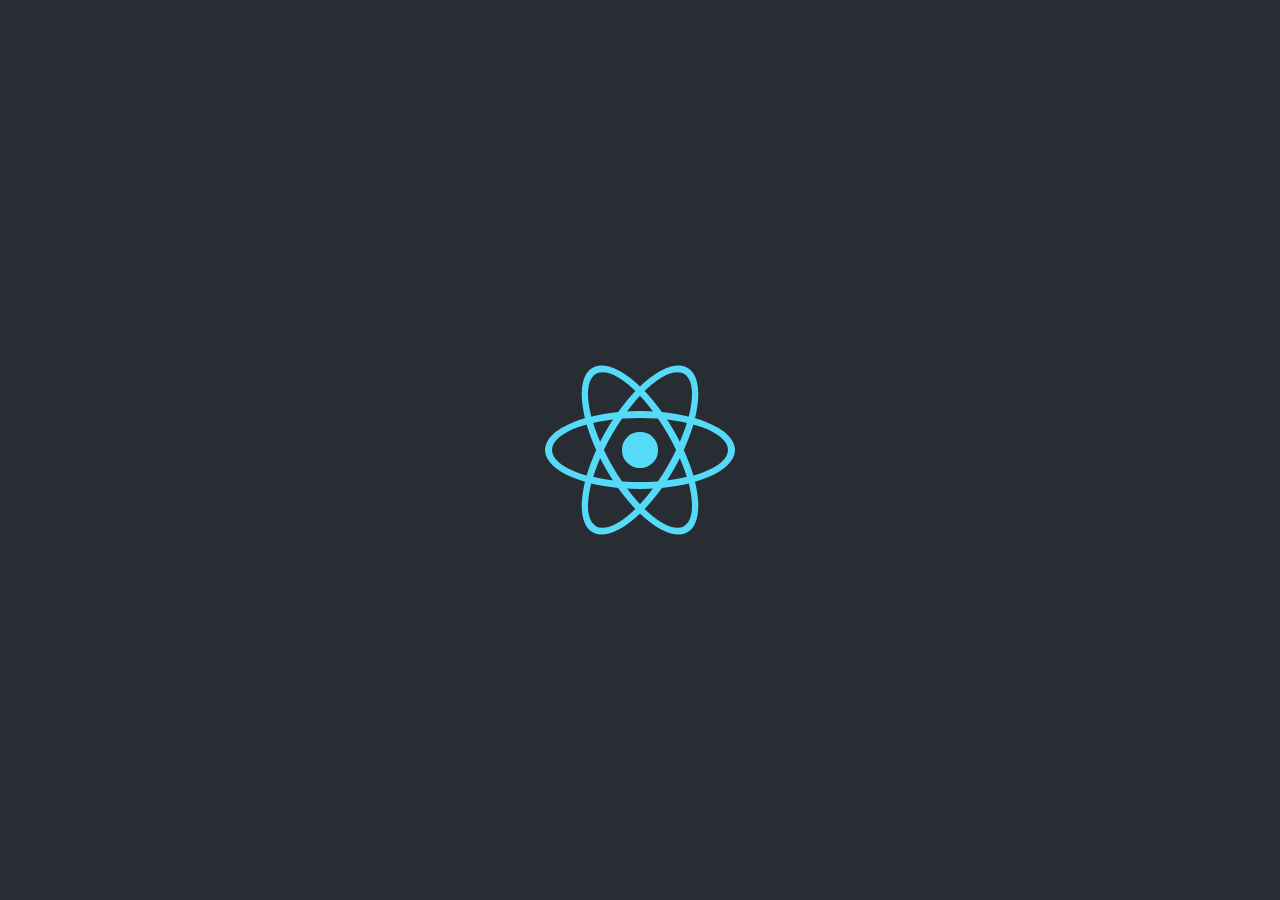
<file: CSS3效果/react-logo-pure-css/index.html>
<!DOCTYPE html>
<html lang="en" >

<head>
  <meta charset="UTF-8">
  <title>React logo pure css</title>
  
  
  
      <link rel="stylesheet" href="css/style.css">

  
</head>

<body>

  
<div class="container">
  <div class="react">
    <div class="react__spoke react__spoke--0"></div>
    <div class="react__spoke react__spoke--1"></div>
    <div class="react__spoke react__spoke--2"></div>
    <div class="react__spoke--3"></div>
  </div>
</div>
  
  

</body>

</html>
</file>
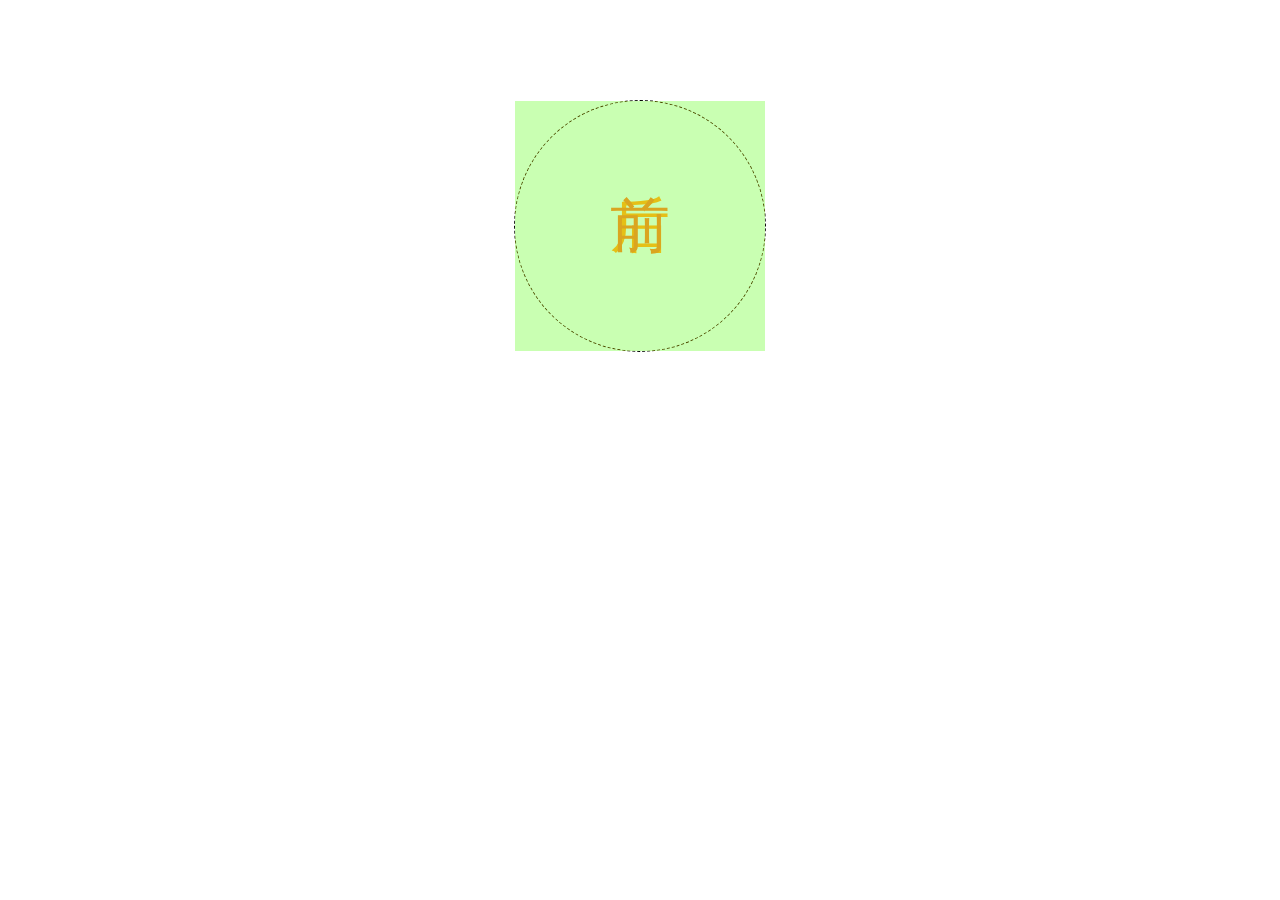
<file: CSS3效果/六面体-20180827.html>
<!DOCTYPE html>
<html lang="en">
<head>
	<meta charset="UTF-8">
	<title></title>
	<style>
		.box{
			width: 250px;
			height: 250px;
			border: 1px dashed #000;
			border-radius: 50%;
			margin: 100px auto;
			position: relative;
			transform-style:  preserve-3d;
			/*transform: rotateX(30deg) rotateY(-30deg);*/
			animation: gun 8s linear infinite;
		}
		.box>div{
			width: 100%;
			height: 100%;
			position: absolute;
			text-align: center;
			line-height: 250px;
			font-size: 60px;
			color: #daa520;
		}
		.left{
			background-color: rgba(255,0,0,0.3);
			/*变换中心*/
			transform-origin: left;
			/*变换*/
			transform: rotateY(-90deg) translateX(-125px); 
		}
		.right{
			background: rgba(0,0,255,0.3);
			transform-origin: right;
			transform: rotateY(90deg) translateX(125px);
		}
		.forward{
			background: rgba(255,255,0,0.3);
			transform: translateZ(125px);
		}
		.back{
			background: rgba(0,255,255,0.3);
			transform: translateZ(-125px);
		}
		.up{
			background: rgba(255,0,255,0.3);
			transform: rotateX(90deg) translateZ(125px);
		}
		.down{
			background: rgba(99,66,33,0.3);
			transform: rotateX(-90deg) translateZ(125px);
		}

		@keyframes gun{
			0%{
				transform: rotateX(0deg) rotateY(0deg);
			}
			100%{
				transform: rotateX(360deg) rotateY(360deg);
			}
		}
	</style>
</head>
<body>
	<div class="box">
		<div class="up">上</div>
		<div class="down">下</div>
		<div class="left">左</div>
		<div class="right">右</div>
		<div class="forward">前</div>
		<div class="back">后</div>
	</div>
</body>
</html>
</file>
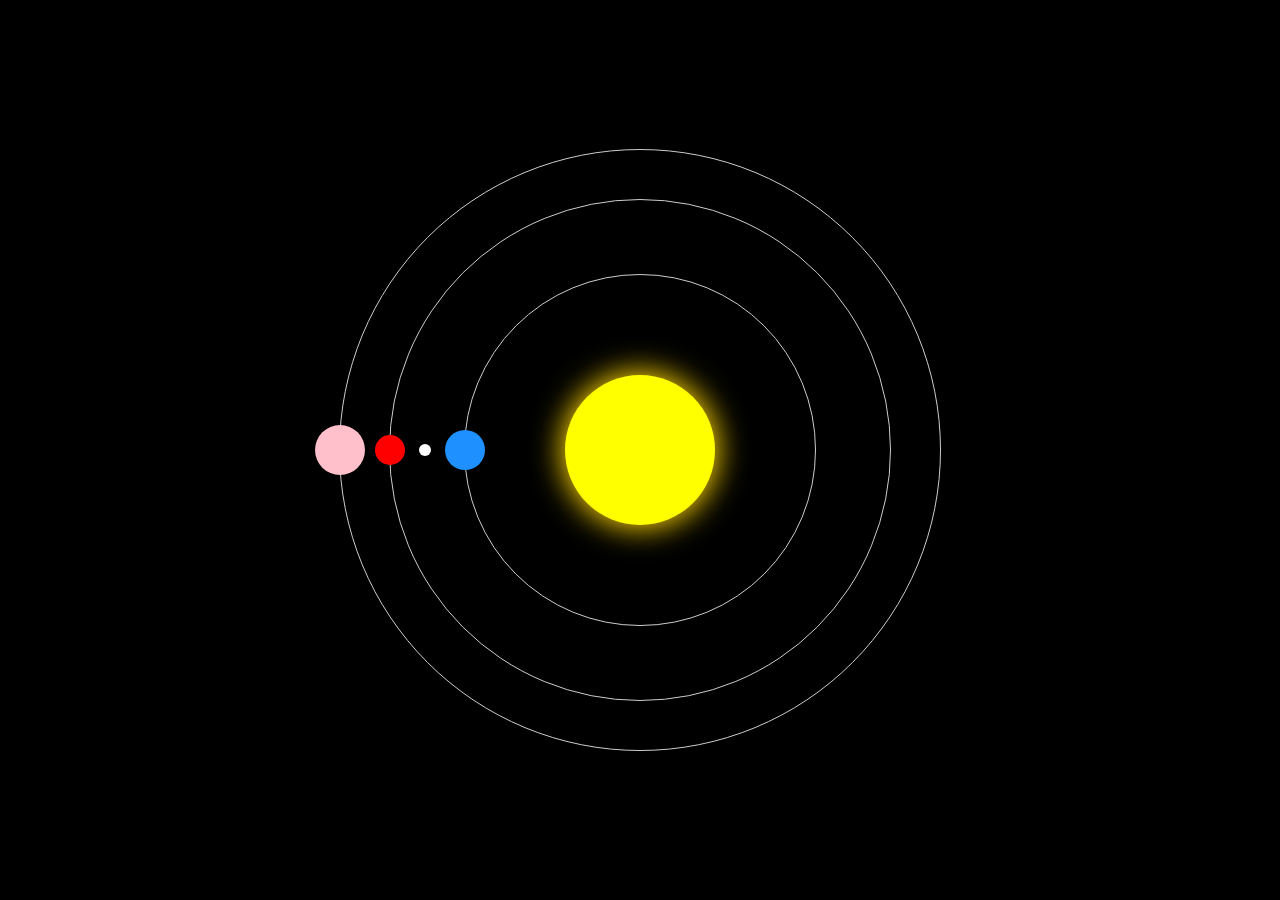
<file: CSS3效果/太阳系-20180828.html>
<!DOCTYPE html>
<html lang="en">
<head>
	<meta charset="UTF-8">
	<title></title>
	<style>
		body{
			background-color: #000;
			overflow: hidden;
		}
		.sun{
			width: 150px;
			height: 150px;
			position: absolute;
			left: 50%;
			top: 50%;
			transform: translate(-50%,-50%);
			background-color: yellow;
			box-shadow: 0 0 30px 3px gold;
			border-radius: 50%;
		}
		.earth{
			width: 350px;
			height: 350px;
			position: absolute;
			left: 50%;
			top: 50%;
			transform: translate(-50%,-50%);			
			border: 1px solid #ccc;
			border-radius: 50%;

			animation: rot 6s linear infinite;
		}
		.earth::before{
			content: "";
			width: 40px;
			height: 40px;
			position: absolute;
			left: 0;
			top: 50%;
			transform: translate(-50%,-50%);			
			background-color: dodgerblue;
			border-radius: 50%;
		}
		.moon{
			width: 80px;
			height: 80px;
			position: absolute;
			left: 0;
			top: 50%;
			transform: translate(-50%,-50%);			
			/*border: 1px so lid #ccc;*/
			border-radius: 50%;

			animation: rot 4s linear infinite;
		}
		.moon::before{
			content: "";
			width: 12px;
			height: 12px;
			position: absolute;
			left: 0;
			top: 50%;
			transform: translate(-50%,-50%);			
			background-color: #fff;
			border-radius: 50%;
		}
		.venus{
			width: 500px;
			height: 500px;
			position: absolute;
			left: 50%;
			top: 50%;
			transform: translate(-50%,-50%);			
			border: 1px solid #ccc;
			border-radius: 50%;

			animation: rot 7s linear infinite;
		}
		.venus::before{
			content: "";
			width: 30px;
			height: 30px;
			position: absolute;
			left: 0;
			top: 50%;
			transform: translate(-50%,-50%);			
			background-color: red;
			border-radius: 50%;
		}
		.mars{
			width: 600px;
			height: 600px;
			position: absolute;
			left: 50%;
			top: 50%;
			transform: translate(-50%,-50%);			
			border: 1px solid #ccc;
			border-radius: 50%;

			animation: rot 8s linear infinite;
		}
		.mars::before{
			content: "";
			width: 50px;
			height: 50px;
			position: absolute;
			left: 0;
			top: 50%;
			transform: translate(-50%,-50%);			
			background-color: pink;
			border-radius: 50%;
		}

		@keyframes rot{
			0%{
				transform: translate(-50%,-50%) rotate(0deg);
			}
			100%{
				transform: translate(-50%,-50%) rotate(360deg);
			}
		}
	</style>
</head>
<body>
	<div class="sun"></div>
	<div class="earth">
		<div class="moon"></div>
	</div>
	<div class="venus"></div>
	<div class="mars"></div>
</body>
</html>
</file>
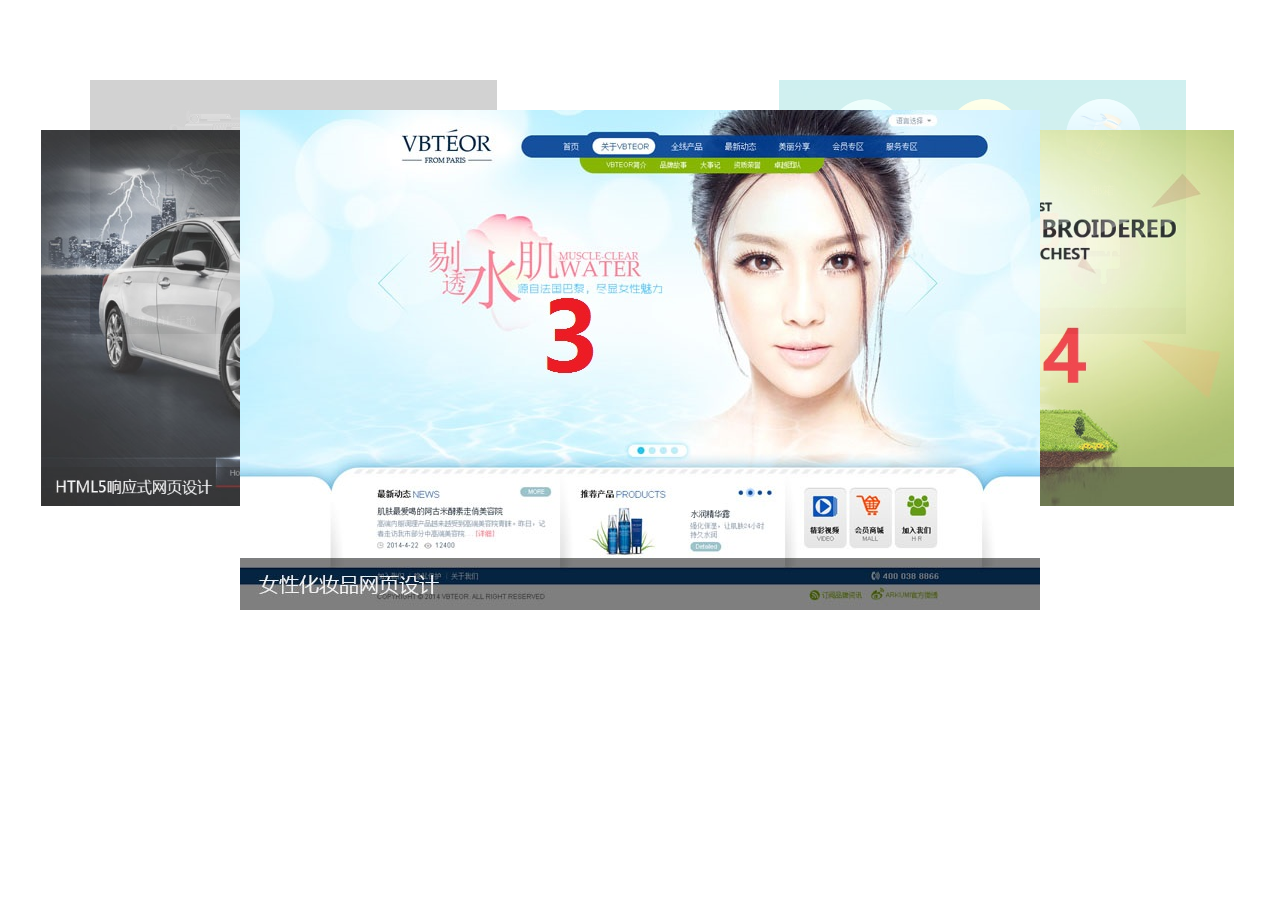
<file: 旋转轮播图/旋转轮播图-20180727.html>
<!DOCTYPE html>
<html>
<head lang="en">
    <meta charset="UTF-8">
    <title>旋转木马轮播图</title>
    <link rel="stylesheet" href="css/css.css"/>
    <script type="text/javascript" src="js/function.js"></script>
    <script type="text/javascript" src="js/rotate.js"></script>
</head>
<body>

    <div class="wrap" id="wrap">
       <div class="slide" id="slide">
           <ul>
               <!--五张图片-->
               <li><a href="#"><img src="images/slidepic1.jpg" alt=""/></a></li>
               <li><a href="#"><img src="images/slidepic2.jpg" alt=""/></a></li>
               <li><a href="#"><img src="images/slidepic3.jpg" alt=""/></a></li>
               <li><a href="#"><img src="images/slidepic4.jpg" alt=""/></a></li>
               <li><a href="#"><img src="images/slidepic5.jpg" alt=""/></a></li>
           </ul>
           <!--左右切换按钮-->
           <div class="arrow" id="arrow">
               <a href="javascript:;" class="prev"></a>
               <a href="javascript:;" class="next"></a>
           </div>
       </div>
    </div>

</body>
</html>
</file>
<file: CSS3效果/react-logo-pure-css/css/style.css>
body {
  margin: 0;
}

.container {
  height: 100vh;
  display: flex;
  align-items: center;
  justify-content: center;
  background-color: #282C33;
}

.react {
  width: 10rem;
  display: flex;
  align-items: center;
  justify-content: center;
  height: 10rem;
  animation: anim__rotate 8.2s linear infinite;
}
.react__spoke {
  position: absolute;
  border: 0.45rem #55DBF8 solid;
  height: 4rem;
  width: 11rem;
  border-radius: 250%;
}
.react__spoke--1 {
  transform: rotate(60deg);
}
.react__spoke--2 {
  transform: rotate(-60deg);
}
.react__spoke--3 {
  height: 2.2rem;
  width: 2.2rem;
  background-color: #55DBF8;
  border-radius: 50%;
  position: absolute;
}

@keyframes anim__rotate {
  0% {
    transform: rotate(0deg);
  }
  100% {
    transform: rotate(360deg);
  }
}
</file>
<file: 旋转轮播图/css/css.css>
﻿@charset "UTF-8";
/*初始化  reset*/
blockquote,body,button,dd,dl,dt,fieldset,form,h1,h2,h3,h4,h5,h6,hr,input,legend,li,ol,p,pre,td,textarea,th,ul{margin:0;padding:0}
body,button,input,select,textarea{font:12px/1.5 "Microsoft YaHei", "微软雅黑", SimSun, "宋体", sans-serif;color: #666;}
ol,ul{list-style:none}
a{text-decoration:none}
fieldset,img{border:0;vertical-align:top;}
a,input,button,select,textarea{outline:none;}
a,button{cursor:pointer;}

.wrap{
    width:1200px;
    margin:10px auto;
}
.slide {
    height:500px;
    position: relative;
}
.slide li{
    position: absolute;
    left:200px;
    top:0;
}
.slide li img{
    width:100%;
}
.arrow{
    opacity: 0;
}
.prev,.next{
    width:76px;
    height:112px;
    position: absolute;
    top:50%;
    margin-top:-56px;
    background: url(../images/prev.png) no-repeat;
    z-index: 99;
}
.next{
    right:0;
    background-image: url(../images/next.png);
}
</file>
